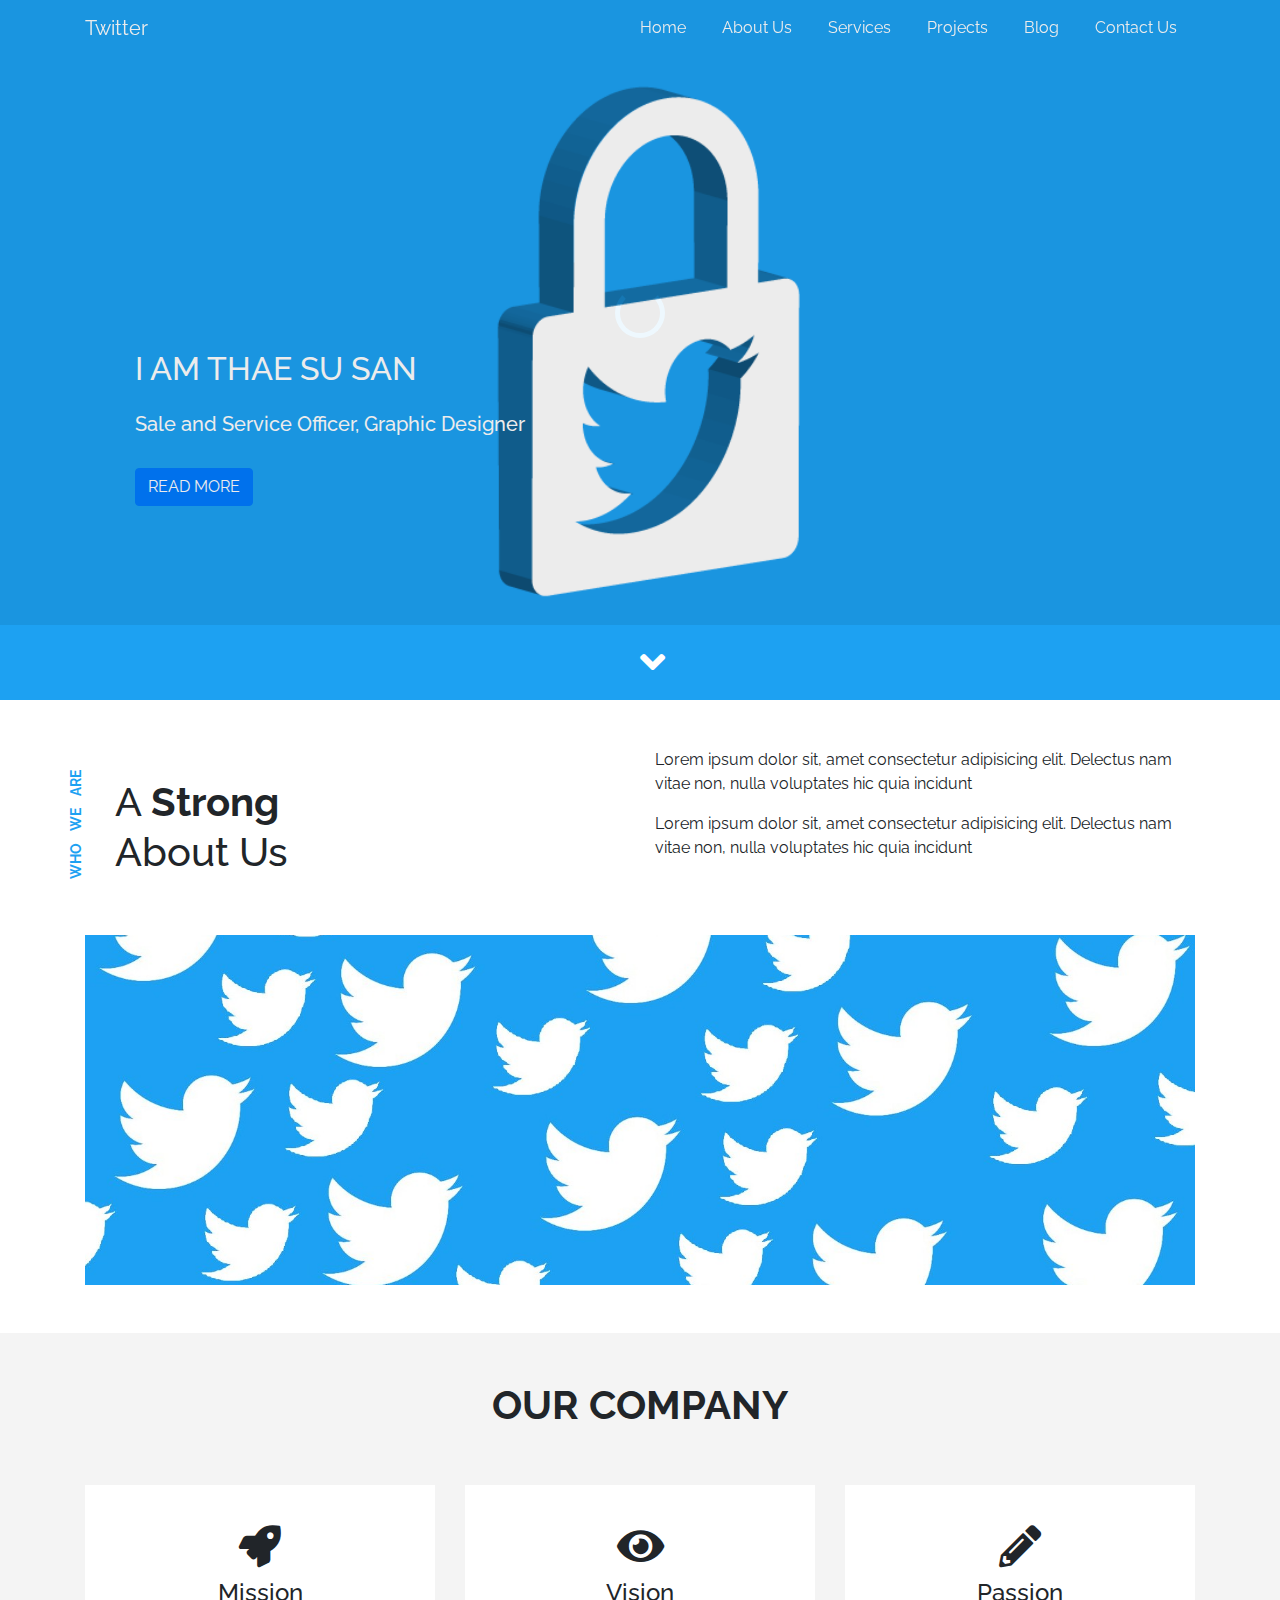
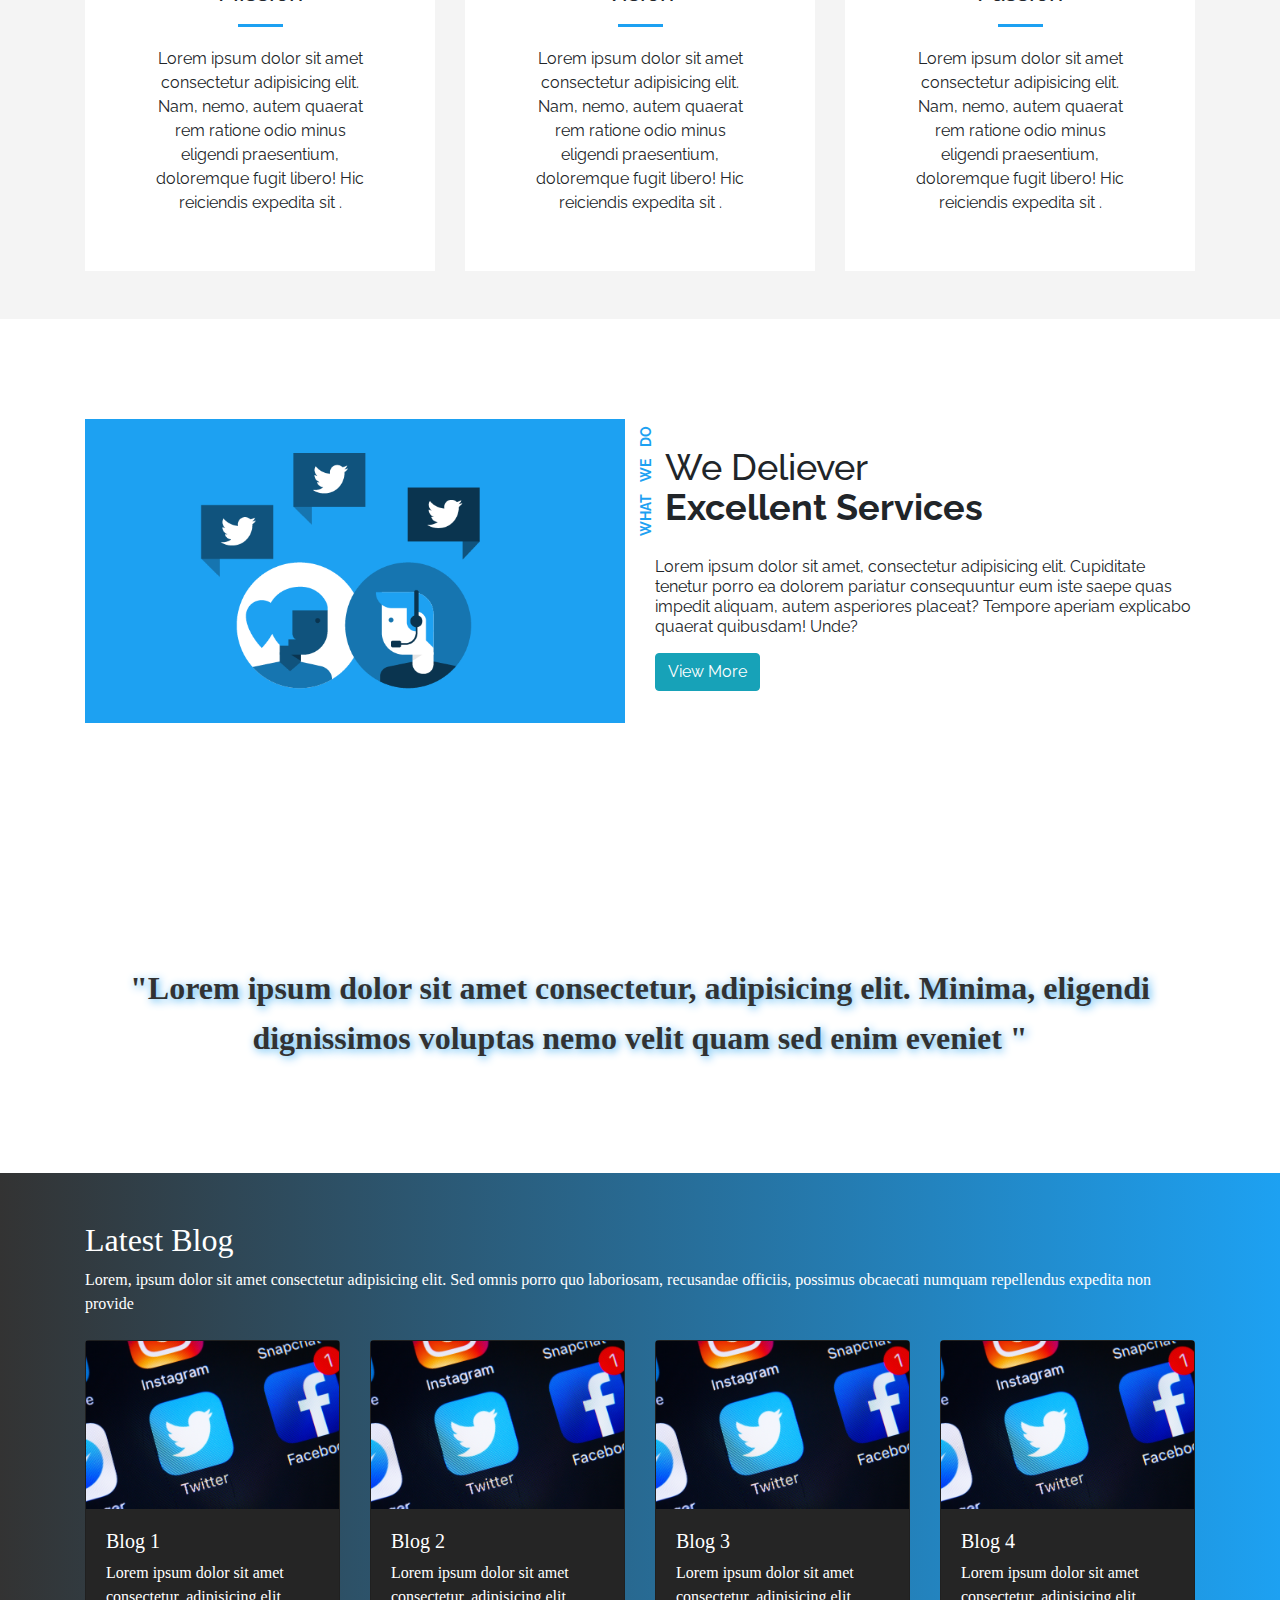
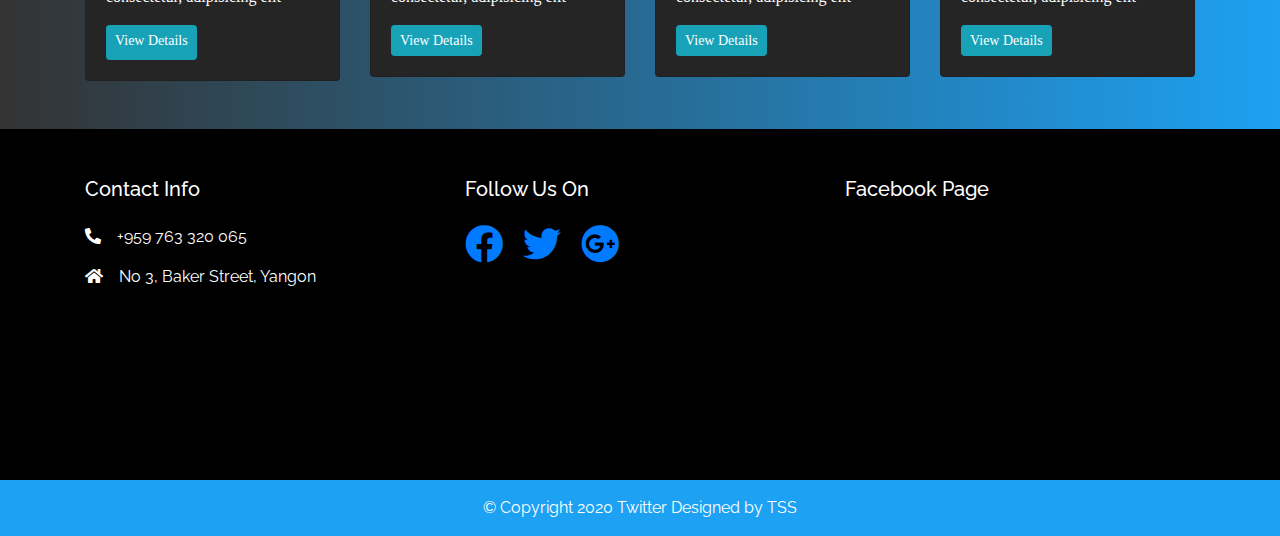
<file: index.html>
<!DOCTYPE html>
<html lang="en">

<head>
    <meta charset="UTF-8">
    <meta name="viewport" content="width=device-width, initial-scale=1.0">
    <title>Document</title>
    <!--bootstrap cdn-->

    <link rel="stylesheet" href="https://cdn.jsdelivr.net/npm/bootstrap@4.5.3/dist/css/bootstrap.min.css">

    <!-- fontawesome cdn-->

    <link rel="stylesheet" href="https://cdnjs.cloudflare.com/ajax/libs/font-awesome/5.15.1/css/all.min.css" />

    <!-- google font-->

    <link rel="preconnect" href="https://fonts.gstatic.com">
    <link href="https://fonts.googleapis.com/css2?family=Raleway&display=swap" rel="stylesheet">

    <!--animate css-->

    <link rel="stylesheet" href="https://cdnjs.cloudflare.com/ajax/libs/animate.css/4.1.1/animate.min.css" />

    <!-- custom css-->

    <link rel="stylesheet" href="css/style.css">

    
   


    <!-- bootstrap js-->

    <script src="https://code.jquery.com/jquery-3.5.1.slim.min.js"></script>
    <script src="https://cdn.jsdelivr.net/npm/bootstrap@4.5.3/dist/js/bootstrap.bundle.min.js"></script>
    <script src="js/script.js"></script>

    <script src="https://cdnjs.cloudflare.com/ajax/libs/jquery/3.5.1/jquery.min.js"></script>

    




</head>

<body>
    <div class="loader-container">
        <div class="loader">

        </div> <!--end of loader-->

    </div> <!--end of loader-container-->


    <button id="topBtn">
        <i class="fas fa-arrow-up"></i>
    </button>


    <nav class="navbar navbar-expand-lg  fixed-top  ">
        <div class="container">
            <a class="navbar-brand text-white" href="#">Twitter</a>
            <button class="navbar-toggler" type="button" data-toggle="collapse" data-target="#navbarSupportedContent"
                aria-controls="navbarSupportedContent" aria-expanded="false" aria-label="Toggle navigation">
                <i class=" fas fa-bars text-white"></i>
            </button>

            <div class="collapse navbar-collapse" id="navbarSupportedContent">
                <ul class="navbar-nav ml-auto">
                    <li class="nav-item active">
                        <a class="nav-link" href="index.html">Home <span class="sr-only">(current)</span></a>
                    </li>

                    <li class="nav-item">
                        <a class="nav-link" href="about.html">About Us</a>
                    </li>

                    <li class="nav-item">
                        <a class="nav-link" href="#">Services </a>
                    </li>

                    <li class="nav-item">
                        <a class="nav-link" href="#">Projects</a>
                    </li>

                    <li class="nav-item">
                        <a class="nav-link" href="#">Blog</a>
                    </li>

                    <li class="nav-item">
                        <a class="nav-link" href="#">Contact Us</a>
                    </li>


            </div>

        </div>

    </nav>
    <!--end of menu-->
    <div class="slider">
        <div class="container-fluid">
            <div class="row">
                <div class="col-md-12">
                    <div class="main-text text-white">
                        <h2 class="main_head pb-3 text-uppercase animate__animated animate__fadeInLeft animate__slow">I
                            am Thae Su San</h2>
                        <h5 class="main_sub pb-4 animate__animated animate__fadeInLeft animate__slower">Sale and Service
                            Officer, Graphic Designer</h5>
                        <button
                            class="btn btn-primary text-uppercase animate__animated animate__fadeInLeft animate__delay-2s">Read
                            More</button>


                        <a href="#about" id="down-arrow">
                            <i class="fas fa-angle-down text-white"></i>

                        </a>

                    </div>
                    <!--end of main-text-->


                </div>
                <!--end of col -->


            </div>
            <!--end of row-->
        </div>
        <!--end of conatienr-fluid-->
    </div>
    <!--end of slider-->

    <div class="about-us py-5" id="about">
        <div class="container">
            <div class="row">
                <div class="col-md-6">
                    <h5>Who We Are</h5>
                    <h2>A <strong>Strong</strong> <br> About Us</h2>

                </div>
                <!--end of col-6-->
                <div class="col-md-6">
                    <p> Lorem ipsum dolor sit, amet consectetur adipisicing elit. Delectus nam vitae non, nulla
                        voluptates hic quia incidunt</p>
                    <p> Lorem ipsum dolor sit, amet consectetur adipisicing elit. Delectus nam vitae non, nulla
                        voluptates hic quia incidunt</p>

                </div>
                <!--end of col-6 -->

            </div>
            <!--end of row-->

            <!-- img -->
            <div class="row">
                <div class="col-md-12">
                    <div class="about-img">

                    </div>
                    <!--end of about-img-->

                </div>
                <!--end of col-12 -->

            </div>
            <!--end of row-->

        </div>
        <!--end of container-->

    </div>
    <!--end of about-us -->

    <div class="our-company py-5">
        <div class="container">
            <div class="row">
                <div class="col-md-12">
                    <h1 class=" font-weight-bold text-center text-uppercase pb-5 ">Our Company</h1>

                </div>
                <!--end of col-12-->

            </div>
            <!--end of row-->

            <!-- mission, vission, passion -->
            <div class="row text-center">
                <div class="col-lg-4 col-xs-12">
                    <div class="about-item">
                        <i class="fas fa-rocket"></i>
                        <h2>Mission</h2>
                        <hr>
                        <p>Lorem ipsum dolor sit amet consectetur adipisicing elit. Nam, nemo, autem quaerat rem ratione
                            odio minus eligendi praesentium, doloremque fugit libero! Hic reiciendis expedita sit
                            .</p>


                    </div>
                    <!--end of about-item-->

                </div>
                <!--end of col-->
                <div class="col-lg-4 col-xs-12">
                    <div class="about-item">
                        <i class="fas fa-eye"></i>
                        <h2>Vision</h2>
                        <hr>
                        <p>Lorem ipsum dolor sit amet consectetur adipisicing elit. Nam, nemo, autem quaerat rem ratione
                            odio minus eligendi praesentium, doloremque fugit libero! Hic reiciendis expedita sit
                            .</p>


                    </div>
                    <!--end of about-item -->

                </div>
                <!--end of col-->
                <div class="col-lg-4 col-xs-12">
                    <div class="about-item">
                        <i class="fas fa-pencil-alt"></i>
                        <h2>Passion</h2>
                        <hr>
                        <p>Lorem ipsum dolor sit amet consectetur adipisicing elit. Nam, nemo, autem quaerat rem ratione
                            odio minus eligendi praesentium, doloremque fugit libero! Hic reiciendis expedita sit
                            .</p>

                    </div>
                    <!--end of about-item-->


                </div>
                <!--end of col-->


            </div>
            <!--end of row-->

        </div>
        <!--end of container-->

    </div>
    <!--end of our company-->

    <div class="service">
        <div class="container">
            <div class="row">
                <div class="col-md-6">
                    <img src="img/service.png" class="img-fluid" alt="">

                </div>
                <!--end of col-6-->
                <div class="col-md-6">
                    <h5>What We Do</h5>
                    <h2> We Deliever <br><strong>Excellent Services</strong> </h2>
                    <p>Lorem ipsum dolor sit amet, consectetur adipisicing elit. Cupiditate tenetur porro ea dolorem
                        pariatur consequuntur eum iste saepe quas impedit aliquam, autem asperiores placeat? Tempore
                        aperiam explicabo quaerat quibusdam! Unde?</p>
                    <button class="btn btn-info">View More</button>

                </div>
                <!--end of col-6-->

            </div>
            <!--end of row-->

        </div>
        <!--end of container-->

    </div>
    <!--end of service-->

    <div class="advertise">
        <div class="container">
            <div class="row">
                <div class="col-md-12">
                    <div class="text-center">
                        <h2>"Lorem ipsum dolor sit amet consectetur, adipisicing elit. Minima, eligendi dignissimos
                            voluptas nemo velit quam sed enim eveniet "</h2>
                    </div>

                </div>
                <!--end of col-12-->

            </div>
            <!--end of row-->

        </div>
        <!--end of container-->

    </div>
    <!--end of advertise-->

    <div class="blog py-5">
        <div class="container">
            <div class="row">
                <div class="col-md-12">
                    <h3>Latest Blog</h3>
                    <p class=" pb-2">Lorem, ipsum dolor sit amet consectetur adipisicing elit. Sed omnis porro quo
                        laboriosam, recusandae
                        officiis, possimus obcaecati numquam repellendus expedita non provide</p>

                </div>
                <!--end of col-12-->

            </div>
            <!--end of row-->
            <!-- Blog -->
            <div class="row">
                <div class="col-lg-3 col-md-6 col-xs-12">
                    <div class="card">
                        <img src="img/news.jpg" class="img-fluid" alt="">
                        <div class="card-body">
                            <h5>Blog 1</h5>
                            <p>Lorem ipsum dolor sit amet consectetur, adipisicing elit</p>
                            <button class="btn btn-sm btn-info pb-2">View Details</button>

                        </div>
                        <!--end of card-body-->

                    </div>
                    <!--end of card-->

                </div>
                <!--end of col -->

                <div class="col-lg-3 col-md-6 col-xs-12">
                    <div class="card">
                        <img src="img/news.jpg" class="img-fluid" alt="">
                        <div class="card-body">
                            <h5>Blog 2</h5>
                            <p>Lorem ipsum dolor sit amet consectetur, adipisicing elit</p>
                            <button class="btn btn-sm btn-info">View Details</button>

                        </div>
                        <!--end of card-body-->

                    </div>
                    <!--end of card-->

                </div>
                <!--end of col -->
                <div class="col-lg-3 col-md-6 col-xs-12">
                    <div class="card">
                        <img src="img/news.jpg" class="img-fluid" alt="">
                        <div class="card-body">
                            <h5>Blog 3</h5>
                            <p>Lorem ipsum dolor sit amet consectetur, adipisicing elit</p>
                            <button class="btn btn-sm btn-info">View Details</button>

                        </div>
                        <!--end of card-body-->

                    </div>
                    <!--end of card-->

                </div>
                <!--end of col -->
                <div class="col-lg-3 col-md-6 col-xs-12">
                    <div class="card">
                        <img src="img/news.jpg" class="img-fluid" alt="">
                        <div class="card-body">
                            <h5>Blog 4</h5>
                            <p>Lorem ipsum dolor sit amet consectetur, adipisicing elit</p>
                            <button class="btn btn-sm btn-info">View Details</button>

                        </div>
                        <!--end of card-body-->

                    </div>
                    <!--end of card-->

                </div>
                <!--end of col -->



            </div>
            <!--end of row-->

        </div>
        <!--end of container-->

    </div>
    <!--end of blog-->

    <div class="footer py-5">
        <div class="container">
            <div class="row">
                <div class="col-md-4 col-xs-12">
                    <h5 class="pb-3">Contact Info</h5>
                    <p> <span class="pr-3"><i class="fas fa-phone-alt"></i></span>+959 763 320 065</p>
                    <p> <span class="pr-3"><i class="fas fa-home"></i></span>No 3, Baker Street, Yangon</p>


                </div>
                <!--end of col-->

                <div class="col-md-4 col-xs-12">
                    <h5 class="pb-3">Follow Us On</h5>
                    <p>
                        <a href="https://web.facebook.com/?_rdc=1&_rdr" target="__blank">
                            <i class="fab fa-facebook pr-3" style="font-size:38px"></i>
                        </a>

                        <a href="https://twitter.com/?lang=en" target="__blank">
                            <i class="fab fa-twitter pr-3" style="font-size:38px"></i>
                        </a>

                        <a href="https://g.co/kgs/ECNfWy" target="__blank">
                            <i class="fab fa-google-plus" style="font-size:38px"></i>
                        </a>
                    </p>

                </div>
                <!--end of col-->

                <div class="col-md-4 col-xs-12">
                    <h5 class="pb-3">Facebook Page</h5>
                    <iframe
                        src="https://www.facebook.com/plugins/page.php?href=https%3A%2F%2Fwww.facebook.com%2Falphalearn.co%2F&tabs=timeline&width=340&height=500&small_header=false&adapt_container_width=true&hide_cover=false&show_facepile=true&appId"
                        width="330" height="200" style="border-radius: 10px;overflow:hidden" scrolling="no"
                        frameborder="0" allowfullscreen="true"
                        allow="autoplay; clipboard-write; encrypted-media; picture-in-picture; web-share"></iframe>


                </div>
                <!--end of col-->



            </div>
            <!--end of row-->

        </div>
        <!--end of container-->

    </div>
    <!--end of footer-->

    <div class="copyright">
        <div class="container">
            <div class="row">
                <div class="col-md-12">
                    <p class="text-white text-center pt-3"> &copy; Copyright 2020 Twitter Designed by TSS</p>

                </div>
                <!--end of col-12-->

            </div>
            <!--end of row-->

        </div>
        <!--end of container-->

    </div>
    <!--end of copyright-->

   







    </div>
    <!--end of container-->

</body>

</html>
</file>
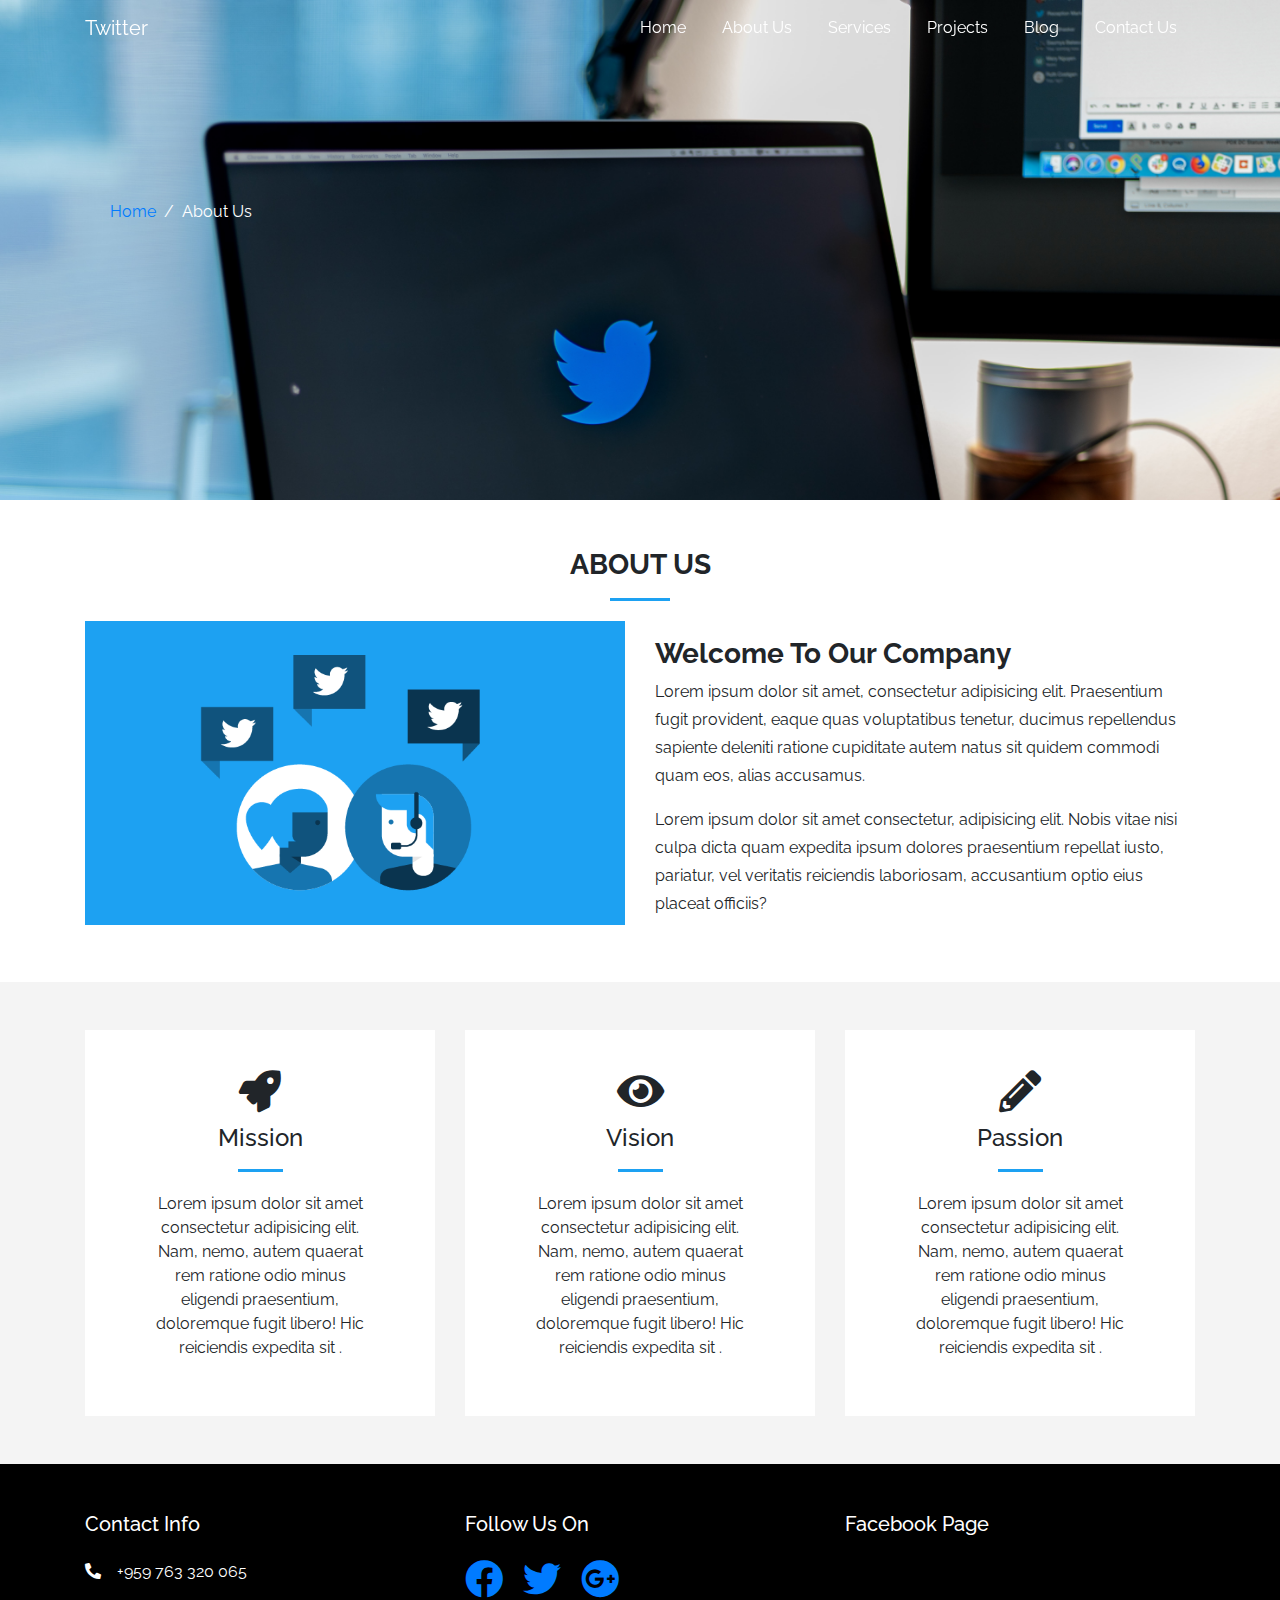
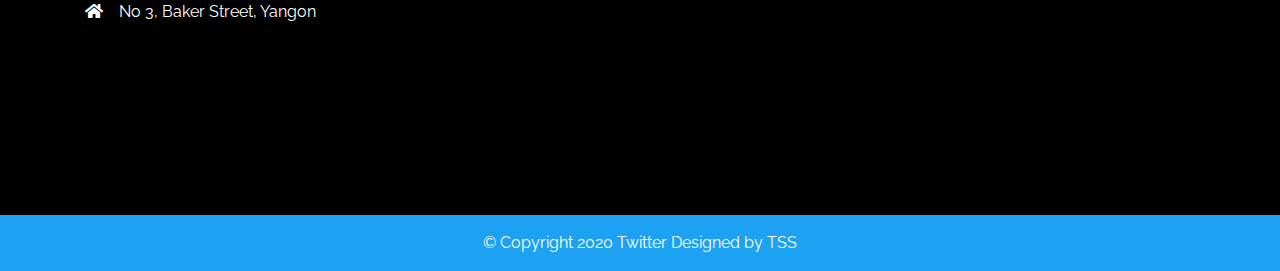
<file: about.html>
<!DOCTYPE html>
<html lang="en">

<head>
    <meta charset="UTF-8">
    <meta name="viewport" content="width=device-width, initial-scale=1.0">
    <title>Document</title>
    <!--bootstrap cdn-->

    <link rel="stylesheet" href="https://cdn.jsdelivr.net/npm/bootstrap@4.5.3/dist/css/bootstrap.min.css">

    <!-- fontawesome cdn-->

    <link rel="stylesheet" href="https://cdnjs.cloudflare.com/ajax/libs/font-awesome/5.15.1/css/all.min.css" />

    <!-- google font-->

    <link rel="preconnect" href="https://fonts.gstatic.com">
    <link href="https://fonts.googleapis.com/css2?family=Raleway&display=swap" rel="stylesheet">

    <!--animate css-->

    <link rel="stylesheet" href="https://cdnjs.cloudflare.com/ajax/libs/animate.css/4.1.1/animate.min.css" />

    <!-- custom css-->

    <link rel="stylesheet" href="css/style.css">





    <!-- bootstrap js-->

    <script src="https://code.jquery.com/jquery-3.5.1.slim.min.js"></script>
    <script src="https://cdn.jsdelivr.net/npm/bootstrap@4.5.3/dist/js/bootstrap.bundle.min.js"></script>
    <script src="js/script.js"></script>

    <script src="https://cdnjs.cloudflare.com/ajax/libs/jquery/3.5.1/jquery.min.js"></script>






</head>

<body>




    <button id="topBtn">
        <i class="fas fa-arrow-up"></i>
    </button>
    <!--end of button-->


    <nav class="navbar navbar-expand-lg  fixed-top  ">
        <div class="container">
            <a class="navbar-brand text-white" href="#">Twitter</a>
            <button class="navbar-toggler" type="button" data-toggle="collapse" data-target="#navbarSupportedContent"
                aria-controls="navbarSupportedContent" aria-expanded="false" aria-label="Toggle navigation">
                <i class=" fas fa-bars text-white"></i>
            </button>

            <div class="collapse navbar-collapse" id="navbarSupportedContent">
                <ul class="navbar-nav ml-auto">
                    <li class="nav-item active">
                        <a class="nav-link" href="index.html">Home <span class="sr-only">(current)</span></a>
                    </li>

                    <li class="nav-item">
                        <a class="nav-link" href="about.html">About Us</a>
                    </li>

                    <li class="nav-item">
                        <a class="nav-link" href="#">Services </a>
                    </li>

                    <li class="nav-item">
                        <a class="nav-link" href="#">Projects</a>
                    </li>

                    <li class="nav-item">
                        <a class="nav-link" href="#">Blog</a>
                    </li>

                    <li class="nav-item">
                        <a class="nav-link" href="#">Contact Us</a>
                    </li>


            </div>

        </div>

    </nav>
    <!--end of menu-->

    <div class="about-page">
        <div class="container-fluid">
            <div class="row">
                <div class="col-md-12">

                </div>
                <!--end of col-12-->
                <ol class="breadcrumb">
                    <li class="breadcrumb-item"><a href="#">Home</a></li>
                    <li class="breadcrumb-item active" aria-current="page">About Us</li>
                </ol>

            </div>
            <!--end of row-->

        </div>
        <!--end of container-fluid-->



    </div>
    <!--end of about-page-->
    <div class="about-detail py-5">
        <div class="container">
            <div class="row">
                <div class="col-md-12">
                    <h3 class="text-center font-weight-bold text-uppercase ">About Us</h3>
                    <hr>

                </div> 
                <!--end of col-12-->
                

            </div>
            <!--end of row-->
            <div class="row">
                <div class="col-md-6">
                    <img src="img/service.png " class="img-fluid" alt="">

                </div>
                <!--end of col-6-->
                <div class="col-md-6">
                    <h3 class="font-weight-bold pt-3">Welcome To Our Company</h3>
                    <p>Lorem ipsum dolor sit amet, consectetur adipisicing elit. Praesentium fugit provident, eaque quas
                        voluptatibus tenetur, ducimus repellendus sapiente deleniti ratione cupiditate autem natus sit
                        quidem commodi quam eos, alias accusamus.</p>
                    <p>Lorem ipsum dolor sit amet consectetur, adipisicing elit. Nobis vitae nisi culpa dicta quam
                        expedita ipsum dolores praesentium repellat iusto, pariatur, vel veritatis reiciendis
                        laboriosam, accusantium optio eius placeat officiis?</p>


                </div>
                <!--end of 6-->
            </div>
            <!--end of row-->

        </div>
        <!--end of container-->

    </div>
    <!--end of about-detail-->

    <div class="our-company py-5">
        <div class="container">
            
            <!-- mission, vission, passion -->
            <div class="row text-center">
                <div class="col-lg-4 col-xs-12">
                    <div class="about-item">
                        <i class="fas fa-rocket"></i>
                        <h2>Mission</h2>
                        <hr>
                        <p>Lorem ipsum dolor sit amet consectetur adipisicing elit. Nam, nemo, autem quaerat rem ratione
                            odio minus eligendi praesentium, doloremque fugit libero! Hic reiciendis expedita sit
                            .</p>


                    </div>
                    <!--end of about-item-->

                </div>
                <!--end of col-->
                <div class="col-lg-4 col-xs-12">
                    <div class="about-item">
                        <i class="fas fa-eye"></i>
                        <h2>Vision</h2>
                        <hr>
                        <p>Lorem ipsum dolor sit amet consectetur adipisicing elit. Nam, nemo, autem quaerat rem ratione
                            odio minus eligendi praesentium, doloremque fugit libero! Hic reiciendis expedita sit
                            .</p>


                    </div>
                    <!--end of about-item -->

                </div>
                <!--end of col-->
                <div class="col-lg-4 col-xs-12">
                    <div class="about-item">
                        <i class="fas fa-pencil-alt"></i>
                        <h2>Passion</h2>
                        <hr>
                        <p>Lorem ipsum dolor sit amet consectetur adipisicing elit. Nam, nemo, autem quaerat rem ratione
                            odio minus eligendi praesentium, doloremque fugit libero! Hic reiciendis expedita sit
                            .</p>

                    </div>
                    <!--end of about-item-->


                </div>
                <!--end of col-->


            </div>
            <!--end of row-->

        </div>
        <!--end of container-->

    </div>
    <!--end of our company-->


    <div class="footer py-5">
        <div class="container">
            <div class="row">
                <div class="col-md-4 col-xs-12">
                    <h5 class="pb-3">Contact Info</h5>
                    <p> <span class="pr-3"><i class="fas fa-phone-alt"></i></span>+959 763 320 065</p>
                    <p> <span class="pr-3"><i class="fas fa-home"></i></span>No 3, Baker Street, Yangon</p>


                </div>
                <!--end of col-->

                <div class="col-md-4 col-xs-12">
                    <h5 class="pb-3">Follow Us On</h5>
                    <p>
                        <a href="https://web.facebook.com/?_rdc=1&_rdr" target="__blank">
                            <i class="fab fa-facebook pr-3" style="font-size:38px"></i>
                        </a>

                        <a href="https://twitter.com/?lang=en" target="__blank">
                            <i class="fab fa-twitter pr-3" style="font-size:38px"></i>
                        </a>

                        <a href="https://g.co/kgs/ECNfWy" target="__blank">
                            <i class="fab fa-google-plus" style="font-size:38px"></i>
                        </a>
                    </p>

                </div>
                <!--end of col-->

                <div class="col-md-4 col-xs-12">
                    <h5 class="pb-3">Facebook Page</h5>
                    <iframe
                        src="https://www.facebook.com/plugins/page.php?href=https%3A%2F%2Fwww.facebook.com%2Falphalearn.co%2F&tabs=timeline&width=340&height=500&small_header=false&adapt_container_width=true&hide_cover=false&show_facepile=true&appId"
                        width="330" height="200" style="border-radius: 10px;overflow:hidden" scrolling="no"
                        frameborder="0" allowfullscreen="true"
                        allow="autoplay; clipboard-write; encrypted-media; picture-in-picture; web-share"></iframe>


                </div>
                <!--end of col-->



            </div>
            <!--end of row-->

        </div>
        <!--end of container-->

    </div>
    <!--end of footer-->

    <div class="copyright">
        <div class="container">
            <div class="row">
                <div class="col-md-12">
                    <p class="text-white text-center pt-3"> &copy; Copyright 2020 Twitter Designed by TSS</p>

                </div>
                <!--end of col-12-->

            </div>
            <!--end of row-->

        </div>
        <!--end of container-->

    </div>
    <!--end of copyright-->









    </div>
    <!--end of container-->

</body>

</html>
</file>
<file: css/style.css>
body{
    font-family: 'Raleway', sans-serif;
}

/*--------menu------*/
.navbar-nav li{
    padding: 0 10px;
  

}
.navbar-nav li a{
    color: #fff;
    
}
.sticky{
    background-color: #1DA1F2;
    position: fixed;
    z-index: 999;
}

/*--------slider------*/

.slider{
    background: url(../img/slider.png);
    height: 700px;
    background-position: center;
    background-size: cover;
    background-repeat: no-repeat;
    position: relative;
}
.main-text{
    margin-top: 350px;
    margin-left: 120px;
}
.main-sub{
    letter-spacing: 2px;
}
#down-arrow{
    position: absolute;
    font-size: 40px;
    left: 50%;
    top: 125%;
}

/*----------about us-------------*/

.about-us h5{
    font-size: 14px;
    text-transform: uppercase;
    word-spacing: 9px;
    transform: rotate(-90deg);
    display: inline-block;
    position: relative;
    top: 64PX;
    left: -63PX;
    color: #1DA1F2;
    font-weight:bold;
}

 #about h2{
    font-weight: 10px;
    font-size: 40px;
    margin-left: 30px;
    line-height: 50px;
}

.about-img{
    background: url(../img/about.jpg);
    height: 350px;
    margin-top: 50px;
    background-size: cover;
    background-repeat: no-repeat;
    background-position: center;
}

/*--------Our company--------------*/

.our-company{
    background-color: #f4f4f4;
    
}



.about-item{
    background-color: #fff;
    box-shadow: 0px 0px 10px,rgba(0, 0, 0, 0.1);
    padding: 40px 60px;
}
.about-item i{
    font-size: 42px;
}
.about-item h2{
    font-size: 24px;
    margin: 10px;
}
.about-item hr{
    width: 45px;
    height: 3px;
    border: none;
    background-color: #1DA1F2;
}
.about-item p{
    margin-top: 20px;
}

.about-item:hover{
    background-color: #1DA1F2;
    transition: 1000ms;
}
.about-item:hover i,
.about-item:hover h2,
.about-item:hover p{
    color: #fff;
}
.about-item:hover hr{
    background-color: #fff;
}

/*-----------------service-----------------------*/

.service{
    background-color: #fff;
    padding: 100px 0;
}
.service h5{
    font-size: 14px;
    transform: rotate(-90deg);
    display: inline-block;
    top: 50px;
    left: -64px;
    text-transform: uppercase;
    position: relative;
    word-spacing: 9px;
    font-weight: bold;
    color: #1DA1F2;
}
.service h2{
    font-weight: 10px;
    font-size: 36px;
    margin-left: 10px;
    line-height: 40px;
}

.service p{
    line-height: 20px;
    margin-top: 30px;
}

/*-------------advertise--------------------*/

.advertise{
    background: url(../img/about.jpg);
    height: 350px;
    background-position: center;
    background-attachment: fixed;
    background-repeat: no-repeat;
    opacity: 0.8;
}
.advertise h2{
    
    padding-top: 140px;
    color: #000;
    line-height: 50px;
    font-family: 'Merriweather', serif;
    text-shadow: 2px 2px 8px #1DA1F2;
    font-weight: bold;

}

/*----------------blog-------------------*/
.blog{
    background:linear-gradient(to right, #333, #1DA1F2);
    color: #fff;
    font-family: 'Merriweather', serif;

}
.blog h3{
    font-size: 32px;
}
.blog .card{
    background-color: #252525;
}
.blog .card:hover{
    transform: translateY(-5px) scale(1);
    transition: linear -2s;
}

/*----------footer---------------*/
.footer{
    background-color: #000;
    color: #fff;
}
/*---------------------copyright------------------*/
.copyright{
    background-color: #1DA1F2;
}

/*---------------------arrow up------------------*/

#topBtn{
    position: fixed;
    bottom: 40px;
    right: 40px;
    background-color: #1DA1F2;
    border: none;
    font-size: 30px;
    color: #fff;
    width: 50px;
    height: 50px;
    border-radius: 5px;
    cursor: pointer;
    display: none;
}

/*----------------loader-------------*/

.loader-container{
    width: 100%;
    height: 625px;
    background-color: #000;
    position: fixed;
    z-index: 9999;
    display: flex;
    align-items: center;
    justify-content: center;

}

.loader{
    width: 50px;
    height: 50px;
    border: 5px solid;
    color: #1DA1F2;
    border-radius: 50%;
    border-top-color: transparent;
    animation: loader 1s linear infinite;
    
}

@keyframes loader{
    25%{
        color: #f00;

    }
    50%{
        color: #0f0;
    }
    75%{
        color: yellow;
    }
    to{
        transform: rotate(360deg);
    }
}

/*-------------------about page---------------*/
.about-page{
    background: url(../img/aboutpage.jpg);
    height: 500px;
    background-size: cover;
    background-attachment: fixed;
    background-repeat: no-repeat;
}
.breadcrumb{
    background: transparent;
    padding: 200px 110px;

}
.breadcrumb-item+.breadcrumb-item::before{
    color: #fff;
}
.breadcrumb-item.active {
    color: #fff;
}

/*----------------------about detail-----------------*/
.about-detail hr{
    width: 60px;
    height: 3px;
    border: none;
    background-color: #1DA1F2;
    margin-bottom: 20px;
   

}
.about-detail p{
    line-height: 28px;
}
</file>
